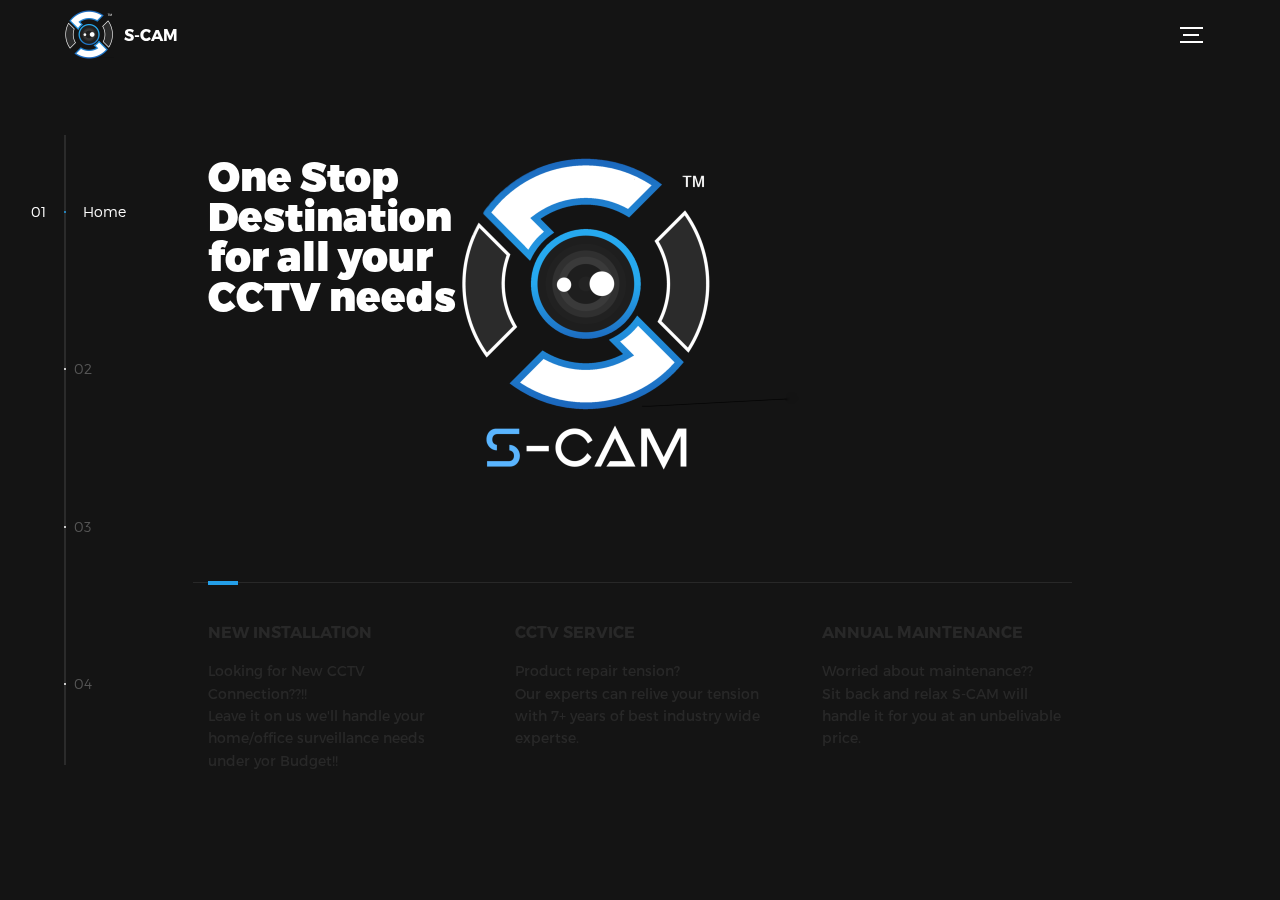
<file: index.html>
<!DOCTYPE html>
<html lang="en">
<head>
  <title>S-Cam</title>
  <meta charset="utf-8">
  <meta name="viewport" content="width=device-width, initial-scale=1">
  <meta http-equiv="X-UA-Compatible" content="IE=edge">
  <meta name="description" content="HTML5 website template">
  <meta name="keywords" content="S-Cam, template, html, sass, jquery">
  <meta name="author" content="Bucky Maler">
  <link rel="stylesheet" href="assets/css/main.css">
</head>
<body>

<!-- notification for small viewports and landscape oriented smartphones -->
<div class="device-notification">
  <a class="device-notification--logo" href="#0">
    <img src="assets/img/logo.png" alt="S-Cam">
    <p>S-Cam</p>
  </a>
  <p class="device-notification--message">S-Cam has so much to offer that we must request you orient your device to portrait or find a larger screen. You won't be disappointed.</p>
</div>

<div class="perspective effect-rotate-left">
  <div class="container"><div class="outer-nav--return"></div>
    <div id="viewport" class="l-viewport">
      <div class="l-wrapper">
        <header class="header">
          <a class="header--logo" href="#0">
            <img src="assets/img/logo.png" alt="S-Cam">
            <p>S-Cam</p>
          </a>
          <button class="header--cta cta" onclick="window.location.href='https://forms.gle/DZTqTW5YnqqxkPtz5'">Contact Us</button>
          <div class="header--nav-toggle">
            <span></span>
          </div>
        </header>
        <nav class="l-side-nav">
          <ul class="side-nav">
            <li class="is-active"><span>Home</span></li>
            <li><span>Our Products</span></li>
            <li><span>Our Services</span></li>
            <li><span>Contact Us</span></li>
          </ul>
        </nav>
        <ul class="l-main-content main-content">
          <li class="l-section section section--is-active">
            <div class="intro">
              <div class="intro--banner">
                <h1>One Stop<br>Destination<br>for all your<br>CCTV needs</h1>
                <button class="cta" onclick="window.open('https://forms.gle/DZTqTW5YnqqxkPtz5', '_blank')">Contact Us
                  <svg version="1.1" id="Layer_1" xmlns="http://www.w3.org/2000/svg" xmlns:xlink="http://www.w3.org/1999/xlink" x="0px" y="0px" viewBox="0 0 150 118" style="enable-background:new 0 0 150 118;" xml:space="preserve">
                  <g transform="translate(0.000000,118.000000) scale(0.100000,-0.100000)">
                    <path d="M870,1167c-34-17-55-57-46-90c3-15,81-100,194-211l187-185l-565-1c-431,0-571-3-590-13c-55-28-64-94-18-137c21-20,33-20,597-20h575l-192-193C800,103,794,94,849,39c20-20,39-29,61-29c28,0,63,30,298,262c147,144,272,271,279,282c30,51,23,60-219,304C947,1180,926,1196,870,1167z"/>
                  </g>
                  </svg>
                  <span class="btn-background"></span>
                </button>
                <img src="assets/img/S-Cam_MainPage.png" alt="Welcome">
              </div>
              <div class="intro--options">
                <a href="https://forms.gle/DZTqTW5YnqqxkPtz5">
                  <h3>New Installation</h3>
                  <p>Looking for New CCTV Connection??!!<br>Leave it on us we'll handle your home/office surveillance needs under yor Budget!!</p>
                </a>
                <a href="https://forms.gle/17AJh6m2AVKYRM7g9">
                  <h3>CCTV Service</h3>
                  <p>Product repair tension?<br>Our experts can relive your tension with 7+ years of best industry wide expertse.</p>
                </a>
                <a href="https://forms.gle/17AJh6m2AVKYRM7g9">
                  <h3>Annual Maintenance</h3>
                  <p>Worried about maintenance??<br>Sit back and relax S-CAM will handle it for you at an unbelivable price.</p>
                </a>
              </div>
            </div>
          </li>
          <li class="l-section section">
            <div class="work">
              <h2>Our Range of Products</h2>
              <div class="work--lockup">
                <ul class="slider">
                  <li class="slider--item slider--item-left">
                    <a href="#0">
                      <div class="slider--item-image">
                        <img src="assets/img/Analog_camera.png" alt="Victory">
                      </div>
                      <p class="slider--item-title">Analog Camera</p>
                      <p class="slider--item-description">Analog CCTV cameras are valued for their affordability, ease of use, and compatibility with existing infrastructure.   They are ideal for small to medium-sized businesses, homes</p>
                    </a>
                  </li>
                  <li class="slider--item slider--item-left">
                    <a href="#0">
                      <div class="slider--item-image">
                        <img src="assets/img/Wifi_Camera.png" alt="Victory">
                      </div>
                      <p class="slider--item-title">Wi-Fi Camera</p>
                      <p class="slider--item-description">WiFi cameras are known for easy installation and flexible placement without the need for extensive cabling. They are popular for home security and small business setups.</p>
                    </a>
                  </li>
                  <li class="slider--item slider--item-center">
                    <a href="#0">
                      <div class="slider--item-image">
                        <img src="assets/img/IP_camera.png" alt="Metiew and Smith">
                      </div>
                      <p class="slider--item-title">IP Cameras</p>
                      <p class="slider--item-description">IP cameras capture high-resolution digital video, transmitting it over a network for storage and viewing, often offering features like remote access and advanced analytics. They are ideal for modern security needs, frequently used in businesses and smart homes.</p>
                    </a>
                  </li>
                  <li class="slider--item slider--item-right">
                    <a href="#0">
                      <div class="slider--item-image">
                        <img src="assets/img/solar_camera.png" alt="Alex Nowak">
                      </div>
                      <p class="slider--item-title">Solar Cameras</p>
                      <p class="slider--item-description">Solar cameras are powered by solar panels, making them energy-efficient and ideal for remote locations. They are commonly used in agriculture, wildlife monitoring, and remote property security, due to their self-sufficiency and minimal maintenance requirements</p>
                    </a>
                  </li>
                </ul>
                <div class="slider--prev">
                  <svg version="1.1" id="Layer_1" xmlns="http://www.w3.org/2000/svg" xmlns:xlink="http://www.w3.org/1999/xlink" x="0px" y="0px"
                  viewBox="0 0 150 118" style="enable-background:new 0 0 150 118;" xml:space="preserve">
                  <g transform="translate(0.000000,118.000000) scale(0.100000,-0.100000)">
                    <path d="M561,1169C525,1155,10,640,3,612c-3-13,1-36,8-52c8-15,134-145,281-289C527,41,562,10,590,10c22,0,41,9,61,29
                    c55,55,49,64-163,278L296,510h575c564,0,576,0,597,20c46,43,37,109-18,137c-19,10-159,13-590,13l-565,1l182,180
                    c101,99,187,188,193,199c16,30,12,57-12,84C631,1174,595,1183,561,1169z"/>
                  </g>
                  </svg>
                </div>
                <div class="slider--next">
                  <svg version="1.1" id="Layer_1" xmlns="http://www.w3.org/2000/svg" xmlns:xlink="http://www.w3.org/1999/xlink" x="0px" y="0px" viewBox="0 0 150 118" style="enable-background:new 0 0 150 118;" xml:space="preserve">
                  <g transform="translate(0.000000,118.000000) scale(0.100000,-0.100000)">
                    <path d="M870,1167c-34-17-55-57-46-90c3-15,81-100,194-211l187-185l-565-1c-431,0-571-3-590-13c-55-28-64-94-18-137c21-20,33-20,597-20h575l-192-193C800,103,794,94,849,39c20-20,39-29,61-29c28,0,63,30,298,262c147,144,272,271,279,282c30,51,23,60-219,304C947,1180,926,1196,870,1167z"/>
                  </g>
                  </svg>
                </div>
              </div>
            </div>
          </li>
          <li class="l-section section">
            <div class="about">
              <div class="about--banner">
                <h2>We<br>promise to<br>offer you<br>best service</h2>
                <a href="https://forms.gle/DZTqTW5YnqqxkPtz5">New Connection<br>
                <a href="https://forms.gle/17AJh6m2AVKYRM7g9">Services
                  <span>
                    <svg version="1.1" id="Layer_1" xmlns="http://www.w3.org/2000/svg" xmlns:xlink="http://www.w3.org/1999/xlink" x="0px" y="0px" viewBox="0 0 150 118" style="enable-background:new 0 0 150 118;" xml:space="preserve">
                    <g transform="translate(0.000000,118.000000) scale(0.100000,-0.100000)">
                      <path d="M870,1167c-34-17-55-57-46-90c3-15,81-100,194-211l187-185l-565-1c-431,0-571-3-590-13c-55-28-64-94-18-137c21-20,33-20,597-20h575l-192-193C800,103,794,94,849,39c20-20,39-29,61-29c28,0,63,30,298,262c147,144,272,271,279,282c30,51,23,60-219,304C947,1180,926,1196,870,1167z"/>
                    </g>
                    </svg>
                  </span>
                </a>
                <img src="assets/img/about-visual.png" alt="About Us">
              </div>
            </div>
          </li>
          <li class="l-section section">
            <div class="contact">
              <div class="contact--lockup">
                <div class="modal">
                  <div class="modal--information">
                    <p>Depot Road, Seegehalli, Bangalore</p>
                    <a href="mailto:2019s.cam@gmail.com">2019s.cam@gmail.com</a>
                    <a href="tel:+918884943532">+91 8884943532</a>
                  </div>
                  <ul class="modal--options">
                    <li><a href="tel:+918884943532">Call Us</a></li>
                    <li><a href="https://maps.app.goo.gl/K9HCRgmqKafbyc9Q7">Locate Us</a></li>
                    <li><a href="mailto:2019s.cam@gmail.com">Write to Us</a></li>
                  </ul>
                </div>
              </div>
            </div>
          </li>
        </ul>
      </div>
    </div>
  </div>
  <ul class="outer-nav">
    <li class="is-active">Home</li>
    <li>Our Products</li>
    <li>Our Services</li>
    <li>Contact Us</li>
  </ul>
</div>

<script src="https://ajax.googleapis.com/ajax/libs/jquery/2.2.4/jquery.min.js"></script>
<script>window.jQuery || document.write('<script src="assets/js/vendor/jquery-2.2.4.min.js"><\/script>')</script>
<script src="assets/js/functions-min.js"></script>
</body>
</html>
</file>
<file: assets/css/main.css>
@font-face{font-family:'Montserrat';src:url("fonts/Montserrat-Black.eot");src:local("☺"),url("fonts/Montserrat-Black.woff") format("woff"),url("fonts/Montserrat-Black.ttf") format("truetype"),url("fonts/Montserrat-Black.svg") format("svg");font-weight:900;font-style:normal}@font-face{font-family:'Montserrat';src:url("fonts/Montserrat-Bold.eot");src:local("☺"),url("fonts/Montserrat-Bold.woff") format("woff"),url("fonts/Montserrat-Bold.ttf") format("truetype"),url("fonts/Montserrat-Bold.svg") format("svg");font-weight:700;font-style:normal}@font-face{font-family:'Montserrat';src:url("fonts/Montserrat-Regular.eot");src:local("☺"),url("fonts/Montserrat-Regular.woff") format("woff"),url("fonts/Montserrat-Regular.ttf") format("truetype"),url("fonts/Montserrat-Regular.svg") format("svg");font-weight:400;font-style:normal}@font-face{font-family:'Montserrat';src:url("fonts/Montserrat-Light.eot");src:local("☺"),url("fonts/Montserrat-Light.woff") format("woff"),url("fonts/Montserrat-Light.ttf") format("truetype"),url("fonts/Montserrat-Light.svg") format("svg");font-weight:300;font-style:normal}/*! normalize.css v3.0.2 | MIT License | git.io/normalize */html{font-family:sans-serif;-ms-text-size-adjust:100%;-webkit-text-size-adjust:100%}body{margin:0}article,aside,details,figcaption,figure,footer,header,hgroup,main,menu,nav,section,summary{display:block}audio,canvas,progress,video{display:inline-block;vertical-align:baseline}audio:not([controls]){display:none;height:0}[hidden],template{display:none}a{background-color:transparent}a:active,a:hover{outline:0}abbr[title]{border-bottom:1px dotted}b,strong{font-weight:bold}dfn{font-style:italic}h1{font-size:2em;margin:0.67em 0}mark{background:#ff0;color:#000}small{font-size:80%}sub,sup{font-size:75%;line-height:0;position:relative;vertical-align:baseline}sup{top:-0.5em}sub{bottom:-0.25em}img{border:0}svg:not(:root){overflow:hidden}figure{margin:1em 40px}hr{box-sizing:content-box;height:0}pre{overflow:auto}code,kbd,pre,samp{font-family:monospace, monospace;font-size:1em}button,input,optgroup,select,textarea{color:inherit;font:inherit;margin:0}button{overflow:visible}button,select{text-transform:none}button,html input[type="button"],input[type="reset"],input[type="submit"]{-webkit-appearance:button;cursor:pointer}button[disabled],html input[disabled]{cursor:default}button::-moz-focus-inner,input::-moz-focus-inner{border:0;padding:0}input{line-height:normal}input[type="checkbox"],input[type="radio"]{box-sizing:border-box;padding:0}input[type="number"]::-webkit-inner-spin-button,input[type="number"]::-webkit-outer-spin-button{height:auto}input[type="search"]{-webkit-appearance:textfield;box-sizing:content-box}input[type="search"]::-webkit-search-cancel-button,input[type="search"]::-webkit-search-decoration{-webkit-appearance:none}fieldset{border:1px solid #c0c0c0;margin:0 2px;padding:0.35em 0.625em 0.75em}legend{border:0;padding:0}textarea{overflow:auto}optgroup{font-weight:bold}table{border-collapse:collapse;border-spacing:0}td,th{padding:0}::-moz-selection{background:#FFF498}::selection{background:#FFF498}::-moz-selection{background:#FFF498}img::-moz-selection{background:transparent}img::selection{background:transparent}img::-moz-selection{background:transparent}body{-webkit-tap-highlight-color:#FFF498}body{background-color:#141414;font-size:14px;line-height:1.6;font-family:"Montserrat",sans-serif;color:#fff;-webkit-font-smoothing:antialiased;-webkit-text-size-adjust:100%}.l-viewport{position:relative;width:100%;height:100vh;box-shadow:0 0 45px 5px rgba(0,0,0,0.85);overflow:hidden}.l-wrapper{position:relative;width:1440px;max-width:90%;height:100%;margin:0 auto}.l-side-nav{position:absolute;left:0;display:-webkit-box;display:-webkit-flex;display:-ms-flexbox;display:flex;height:100%;-webkit-box-align:center;-webkit-align-items:center;-ms-flex-align:center;align-items:center}.l-side-nav::before{content:"";position:absolute;top:50%;left:0;-webkit-transform:translateY(-50%);transform:translateY(-50%);width:2px;height:70%;max-height:750px;background-color:#555;opacity:.35;z-index:10}@media (max-width: 1180px){.l-side-nav{display:none}}.l-main-content{position:relative;width:100%;height:100%;margin:0;padding:0;list-style:none}.l-section{position:absolute;width:100%;height:100%}.device-notification{display:none;position:fixed;top:0;left:0;width:100%;height:100%;-webkit-box-orient:vertical;-webkit-box-direction:normal;-webkit-flex-direction:column;-ms-flex-direction:column;flex-direction:column;-webkit-box-align:center;-webkit-align-items:center;-ms-flex-align:center;-ms-grid-row-align:center;align-items:center;-webkit-box-pack:center;-webkit-justify-content:center;-ms-flex-pack:center;justify-content:center;background-color:#0c0c0c;z-index:12}.device-notification--logo{display:-webkit-box;display:-webkit-flex;display:-ms-flexbox;display:flex;-webkit-box-align:center;-webkit-align-items:center;-ms-flex-align:center;align-items:center;text-decoration:none;color:#fff}.device-notification--logo p{margin:0 0 0 10px;font-size:16px;font-weight:700;text-transform:uppercase}.device-notification--message{width:70%;margin:30px 0 0 0;font-weight:700;text-align:center}@media (max-width: 767px) and (min-width: 601px) and (max-height: 680px){.device-notification{display:-webkit-box;display:-webkit-flex;display:-ms-flexbox;display:flex}}@media (max-width: 600px) and (min-width: 480px) and (max-height: 580px){.device-notification{display:-webkit-box;display:-webkit-flex;display:-ms-flexbox;display:flex}}@media (max-width: 736px) and (min-width: 360px) and (orientation: landscape){.device-notification{display:-webkit-box;display:-webkit-flex;display:-ms-flexbox;display:flex}}@media(max-width: 359px){.device-notification{display:-webkit-box;display:-webkit-flex;display:-ms-flexbox;display:flex}}.section{opacity:0;visibility:hidden;-webkit-transition:opacity .4s ease-in-out,visibility 0s .4s;transition:opacity .4s ease-in-out,visibility 0s .4s}.section--is-active{opacity:1;visibility:visible;z-index:1;-webkit-transition:opacity .4s ease-in-out .4s;transition:opacity .4s ease-in-out .4s}.section--next{-webkit-transform:translateY(-45px);transform:translateY(-45px);-webkit-transition:-webkit-transform .4s ease-in-out;transition:-webkit-transform .4s ease-in-out;transition:transform .4s ease-in-out;transition:transform .4s ease-in-out, -webkit-transform .4s ease-in-out}.section--prev{-webkit-transform:translateY(45px);transform:translateY(45px);-webkit-transition:-webkit-transform .4s ease-in-out;transition:-webkit-transform .4s ease-in-out;transition:transform .4s ease-in-out;transition:transform .4s ease-in-out, -webkit-transform .4s ease-in-out}.header{position:absolute;top:0;left:0;display:-webkit-box;display:-webkit-flex;display:-ms-flexbox;display:flex;width:100%;height:70px;-webkit-box-align:center;-webkit-align-items:center;-ms-flex-align:center;align-items:center;-webkit-box-pack:justify;-webkit-justify-content:space-between;-ms-flex-pack:justify;justify-content:space-between;z-index:10}.header--logo{display:-webkit-box;display:-webkit-flex;display:-ms-flexbox;display:flex;-webkit-box-align:center;-webkit-align-items:center;-ms-flex-align:center;align-items:center;text-decoration:none;color:#fff}.header--logo p{margin:0 0 0 10px;font-size:16px;font-weight:700;text-transform:uppercase}.header--nav-toggle{display:-webkit-box;display:-webkit-flex;display:-ms-flexbox;display:flex;width:50px;height:50px;-webkit-box-orient:vertical;-webkit-box-direction:normal;-webkit-flex-direction:column;-ms-flex-direction:column;flex-direction:column;-webkit-box-align:center;-webkit-align-items:center;-ms-flex-align:center;align-items:center;-webkit-box-pack:center;-webkit-justify-content:center;-ms-flex-pack:center;justify-content:center;cursor:pointer}.header--nav-toggle span,.header--nav-toggle::before,.header--nav-toggle::after{content:"";position:relative;width:16px;height:2px;background-color:#fff}.header--nav-toggle::before{bottom:5px;width:23px}.header--nav-toggle::after{top:5px;width:23px}.header--cta{position:absolute;top:50%;left:50%;-webkit-transform:translate(-50%, -50%);transform:translate(-50%, -50%);padding:0 20px;line-height:30px;text-decoration:none;color:#fff;font-weight:700;text-transform:uppercase;background-color:#249fe8;border:none;opacity:0;visibility:hidden;-webkit-transition:opacity .4s ease-in-out,visibility 0s .4s;transition:opacity .4s ease-in-out,visibility 0s .4s}.header--cta:focus{outline:none}.header--cta.is-active{opacity:1;visibility:visible;-webkit-transition:opacity .4s ease-in-out .4s;transition:opacity .4s ease-in-out .4s}@media (max-width: 767px){.header--cta{display:none}}.side-nav{position:relative;display:-webkit-box;display:-webkit-flex;display:-ms-flexbox;display:flex;width:100px;height:70%;max-height:750px;-webkit-box-orient:vertical;-webkit-box-direction:normal;-webkit-flex-direction:column;-ms-flex-direction:column;flex-direction:column;-webkit-justify-content:space-around;-ms-flex-pack:distribute;justify-content:space-around;margin:0;padding:0;list-style-position:inside;z-index:10}.side-nav>li{position:relative;top:-5px;color:#fff;font-size:6px;cursor:pointer}.side-nav>li span{position:relative;top:3px;left:10px;color:#fff;font-size:14px;font-weight:300;opacity:0;visibility:hidden}.side-nav>li::before{position:absolute;top:3px;left:10px;color:#555;font-size:14px;font-weight:300}.side-nav li:nth-child(1)::before{content:"01"}.side-nav li:nth-child(2)::before{content:"02"}.side-nav li:nth-child(3)::before{content:"03"}.side-nav li:nth-child(4)::before{content:"04"}.side-nav li:nth-child(5)::before{content:"05"}.side-nav li.is-active{color:#249fe8;-webkit-transition:color .4s ease-in-out;transition:color .4s ease-in-out}.side-nav li.is-active span{opacity:1;visibility:visible;-webkit-transition:opacity .4s ease-in-out;transition:opacity .4s ease-in-out}.side-nav li.is-active::before{left:-33px;color:#fff}.intro{position:relative;display:-webkit-box;display:-webkit-flex;display:-ms-flexbox;display:flex;width:900px;max-width:75%;height:100%;-webkit-box-orient:vertical;-webkit-box-direction:normal;-webkit-flex-direction:column;-ms-flex-direction:column;flex-direction:column;-webkit-box-pack:center;-webkit-justify-content:center;-ms-flex-pack:center;justify-content:center;margin:0 auto}@media (max-width: 1180px){.intro{max-width:100%}}.intro--banner{position:relative;height:475px}.intro--banner::before{content:"";position:absolute;bottom:20px;left:-15px;right:0;height:2px;background-color:#282828}.intro--banner::after{content:"";position:absolute;bottom:18px;left:0;width:30px;height:4px;background-color:#249fe8}.intro--banner h1{position:relative;font-size:40px;font-weight:800;line-height:1;z-index:1}.intro--banner button{position:relative;padding:5px 17px 5px 12px;font-weight:700;text-transform:uppercase;background-color:transparent;border:none}.intro--banner button .btn-background{position:absolute;top:0;left:23px;right:0;height:100%;background-color:#218cd8;z-index:-1;-webkit-transition:left .2s ease-in-out;transition:left .2s ease-in-out}.intro--banner button:hover .btn-background{left:0}.intro--banner button:focus{outline:none}.intro--banner button svg{position:relative;left:5px;width:15px;fill:#fff}.intro--banner img{position:absolute;bottom:21px;right:-12px}.intro--options{display:-webkit-box;display:-webkit-flex;display:-ms-flexbox;display:flex;-webkit-box-pack:justify;-webkit-justify-content:space-between;-ms-flex-pack:justify;justify-content:space-between;margin:0;padding:0;list-style:none}.intro--options>a{max-width:250px;text-decoration:none;color:#282828;-webkit-transition:color .2s ease-in-out;transition:color .2s ease-in-out}.intro--options>a:hover{color:#fff}.intro--options h3{font-size:16px;text-transform:uppercase}.intro--options p{margin-bottom:0}@media (max-width: 900px){.intro--banner{height:380px}.intro--banner h1{font-size:55px}.intro--banner img{width:430px}.intro--options>a{margin-right:30px}.intro--options>a:last-child{margin-right:0}}@media (max-width: 767px){.intro--banner{height:305px}.intro--banner h1{font-size:44px}.intro--banner img{width:330px}.intro--options{display:block}.intro--options>a{display:block;max-width:100%;margin:0 0 30px 0}.intro--options>a:last-child{margin-bottom:0}}@media (max-width: 600px){.intro--banner{height:360px}.intro--banner h1{font-size:55px}.intro--banner img{display:none}}@media (max-width: 600px) and (max-height: 750px){.intro--banner{height:auto}.intro--banner::before,.intro--banner::after{display:none}.intro--banner h1{margin-top:0}.intro--options{display:none}}.work{position:relative;display:-webkit-box;display:-webkit-flex;display:-ms-flexbox;display:flex;width:960px;max-width:80%;height:100%;-webkit-box-orient:vertical;-webkit-box-direction:normal;-webkit-flex-direction:column;-ms-flex-direction:column;flex-direction:column;-webkit-box-pack:center;-webkit-justify-content:center;-ms-flex-pack:center;justify-content:center;margin:0 auto}@media (max-width: 1180px){.work{max-width:100%}}.work h2{margin:0 0 20px 0;font-size:30px;text-align:center}.work--lockup{position:relative}.work--lockup .slider{position:relative;display:-webkit-box;display:-webkit-flex;display:-ms-flexbox;display:flex;width:80%;margin:0 auto;padding:0;list-style:none}.work--lockup .slider--item{position:absolute;display:none;text-align:center}.work--lockup .slider--item a{text-decoration:none;color:#858585}.work--lockup .slider--item-title{margin-top:10px;font-size:12px;font-weight:700;text-transform:uppercase}.work--lockup .slider--item-description{display:none;max-width:250px;margin:0 auto}.work--lockup .slider--item-image{width:150px;height:150px;margin:0 auto;border-radius:50%;overflow:hidden}.work--lockup .slider--item-image img{width:100%}.work--lockup .slider--item-left{top:50%;left:0;-webkit-transform:translateY(-50%);transform:translateY(-50%);display:block}.work--lockup .slider--item-right{top:50%;right:0;-webkit-transform:translateY(-50%);transform:translateY(-50%);display:block}.work--lockup .slider--item-center{position:relative;top:30px;left:50%;-webkit-transform:translateX(-50%);transform:translateX(-50%);display:block}.work--lockup .slider--item-center a{color:#fff}.work--lockup .slider--item-center .slider--item-title{margin-top:25px;font-size:16px}.work--lockup .slider--item-center .slider--item-description{display:block}.work--lockup .slider--item-center .slider--item-image{width:300px;height:300px}.work--lockup .slider--next,.work--lockup .slider--prev{position:absolute;top:160px;display:-webkit-box;display:-webkit-flex;display:-ms-flexbox;display:flex;width:50px;height:50px;-webkit-box-align:center;-webkit-align-items:center;-ms-flex-align:center;align-items:center;-webkit-box-pack:center;-webkit-justify-content:center;-ms-flex-pack:center;justify-content:center;background-color:#282828;border-radius:50%;cursor:pointer}.work--lockup .slider--next svg,.work--lockup .slider--prev svg{width:20px;fill:#fff}.work--lockup .slider--next{right:0}.work--lockup .slider--prev{left:0}@media (max-width: 900px){.work--lockup .slider--item-image{width:120px;height:120px}.work--lockup .slider--item-center .slider--item-image{width:240px;height:240px}.work--lockup .slider--next,.work--lockup .slider--prev{top:130px}}@media (max-width: 767px){.work--lockup .slider{width:75%}.work--lockup .slider--item-image{width:90px;height:90px}.work--lockup .slider--item-center .slider--item-image{width:190px;height:190px}.work--lockup .slider--next,.work--lockup .slider--prev{top:105px}}@media (max-width: 600px){.work--lockup .slider{width:auto}.work--lockup .slider--item-left,.work--lockup .slider--item-right{display:none}}.about{position:relative;display:-webkit-box;display:-webkit-flex;display:-ms-flexbox;display:flex;width:900px;max-width:75%;height:100%;-webkit-box-orient:vertical;-webkit-box-direction:normal;-webkit-flex-direction:column;-ms-flex-direction:column;flex-direction:column;-webkit-box-pack:center;-webkit-justify-content:center;-ms-flex-pack:center;justify-content:center;margin:0 auto}@media (max-width: 1180px){.about{max-width:100%}}.about--banner{position:relative;height:475px}.about--banner::before{content:"";position:absolute;top:20px;left:200px;-webkit-transform:rotate(-25deg);transform:rotate(-25deg);border:5px solid #249fe8;border-right-color:transparent;border-bottom-color:transparent}.about--banner::after{content:"";position:absolute;top:75px;left:400px;-webkit-transform:rotate(45deg);transform:rotate(45deg);width:10px;height:10px;background-color:#249fe8}.about--banner h2{position:relative;margin-top:35px;font-size:68px;font-weight:900;line-height:1;z-index:1}.about--banner h2::before{content:"";position:absolute;top:60px;left:268px;width:30px;height:30px;background-color:#249fe8;border-radius:50%}.about--banner h2::after{content:"";position:absolute;top:255px;left:255px;width:10px;height:10px;background-color:#249fe8}.about--banner a{padding:5px 17px 5px 0;text-decoration:none;color:#fff;font-weight:700;text-transform:uppercase;background-color:transparent}.about--banner a:hover svg{left:10px}.about--banner a svg{position:relative;left:5px;width:15px;fill:#fff;-webkit-transition:left .2s ease-in-out;transition:left .2s ease-in-out}.about--banner img{position:absolute;bottom:-90px;right:-12px}.about--options{display:-webkit-box;display:-webkit-flex;display:-ms-flexbox;display:flex;max-width:600px;-webkit-box-pack:justify;-webkit-justify-content:space-between;-ms-flex-pack:justify;justify-content:space-between;margin:0;padding:0;list-style:none}.about--options>a{position:relative;width:150px;height:75px;text-decoration:none;color:#fff;border:10px solid #249fe8;background-position:center;background-size:cover;background-repeat:no-repeat}.about--options>a:nth-child(1){background-image:url("../img/about-winners.jpg")}.about--options>a:nth-child(2){background-image:url("../img/about-philosophy.jpg")}.about--options>a:nth-child(3){background-image:url("../img/about-history.jpg")}.about--options>a:hover h3{bottom:-50px}.about--options h3{position:absolute;bottom:-38px;left:10px;font-size:16px;text-transform:uppercase;-webkit-transition:bottom .2s ease-in-out,left .2s ease-in-out;transition:bottom .2s ease-in-out,left .2s ease-in-out}@media (max-width: 767px){.about--banner{height:305px}.about--banner::before{top:0;left:125px}.about--banner::after{top:35px;left:260px}.about--banner h2{margin-top:10px;font-size:44px}.about--banner h2::before{top:28px;left:168px}.about--banner h2::after{top:163px;left:163px}.about--banner img{width:315px}}@media (max-width: 600px){.about--banner{height:auto}.about--banner::before{left:155px}.about--banner::after{left:310px}.about--banner h2{margin-top:0;font-size:55px}.about--banner h2::before{top:43px;left:214px}.about--banner h2::after{top:205px;left:205px}.about--banner img{display:none}.about--options{display:none}}.contact{position:fixed;top:0;left:0;width:100%;height:100%;background-image:url("../img/contact-visual.png");background-position:center;background-size:cover;background-repeat:no-repeat}.contact--lockup{position:relative;display:-webkit-box;display:-webkit-flex;display:-ms-flexbox;display:flex;width:900px;max-width:75%;height:100%;-webkit-box-align:center;-webkit-align-items:center;-ms-flex-align:center;align-items:center;-webkit-box-pack:end;-webkit-justify-content:flex-end;-ms-flex-pack:end;justify-content:flex-end;margin:0 auto}@media (max-width: 1180px){.contact--lockup{max-width:90%}}@media (max-width: 767px){.contact--lockup{-webkit-box-pack:center;-webkit-justify-content:center;-ms-flex-pack:center;justify-content:center}}.contact--lockup .modal{padding:45px 45px;text-align:center;background-color:#0c0c0c;box-shadow:0 0 30px 0 rgba(0,0,0,0.75)}.contact--lockup .modal--information p,.contact--lockup .modal--information a{display:block;margin:14px 0;text-decoration:none;color:#fff;font-weight:700}.contact--lockup .modal--information p{margin-top:0}.contact--lockup .modal--options{margin:0;padding:0;list-style:none}.contact--lockup .modal--options>li{width:130px;margin:0 auto 25px auto}.contact--lockup .modal--options li:nth-child(1){background-color:#1769ff}.contact--lockup .modal--options li:nth-child(2){background-color:#ea4c89}.contact--lockup .modal--options li:nth-child(3){margin-bottom:0;background-color:#249fe8;text-transform:uppercase}.contact--lockup .modal--options a{display:block;width:100%;padding:8px 0;text-decoration:none;color:#fff;font-weight:700}.hire{position:relative;display:-webkit-box;display:-webkit-flex;display:-ms-flexbox;display:flex;width:700px;max-width:75%;height:100%;-webkit-box-orient:vertical;-webkit-box-direction:normal;-webkit-flex-direction:column;-ms-flex-direction:column;flex-direction:column;-webkit-box-pack:center;-webkit-justify-content:center;-ms-flex-pack:center;justify-content:center;margin:0 auto}@media (max-width: 1180px){.hire{max-width:100%}}.hire h2{margin:0 0 20px 0;font-size:30px;text-align:center}.work-request{display:-webkit-box;display:-webkit-flex;display:-ms-flexbox;display:flex;width:100%;-webkit-box-orient:vertical;-webkit-box-direction:normal;-webkit-flex-direction:column;-ms-flex-direction:column;flex-direction:column;-webkit-box-align:center;-webkit-align-items:center;-ms-flex-align:center;align-items:center;color:#fff}.work-request input[type="submit"]{width:400px;max-width:100%;line-height:50px;font-size:16px;font-weight:700;text-transform:uppercase;background-color:#249fe8;border:none;border-radius:0}.work-request input[type="submit"]:focus{outline:none}.work-request--options{display:-webkit-box;display:-webkit-flex;display:-ms-flexbox;display:flex;width:100%;-webkit-box-orient:vertical;-webkit-box-direction:normal;-webkit-flex-direction:column;-ms-flex-direction:column;flex-direction:column;-webkit-box-align:center;-webkit-align-items:center;-ms-flex-align:center;align-items:center;margin:30px 0}.work-request--options .options-a{display:-webkit-box;display:-webkit-flex;display:-ms-flexbox;display:flex;width:100%;-webkit-box-pack:justify;-webkit-justify-content:space-between;-ms-flex-pack:justify;justify-content:space-between}.work-request--options .options-b{display:-webkit-box;display:-webkit-flex;display:-ms-flexbox;display:flex;width:72%;-webkit-flex-wrap:wrap;-ms-flex-wrap:wrap;flex-wrap:wrap;-webkit-justify-content:space-around;-ms-flex-pack:distribute;justify-content:space-around}.work-request--options label{display:block;width:200px;margin-bottom:30px;line-height:50px;font-size:16px;font-weight:700;text-align:center;border:2px solid #fff;cursor:pointer;-webkit-transition:background-color .2s ease-in-out,border-color .2s ease-in-out;transition:background-color .2s ease-in-out,border-color .2s ease-in-out}.work-request--options label svg{position:relative;left:-5px;width:0;fill:#fff;-webkit-transition:width .2s ease-in-out;transition:width .2s ease-in-out}.work-request--options input[type="checkbox"]{display:none}.work-request--options input[type="checkbox"]:checked+label{background-color:#249fe8;border-color:#249fe8}.work-request--options input[type="checkbox"]:checked+label svg{width:15px}.work-request--information{display:-webkit-box;display:-webkit-flex;display:-ms-flexbox;display:flex;width:100%;-webkit-box-pack:justify;-webkit-justify-content:space-between;-ms-flex-pack:justify;justify-content:space-between;margin-bottom:60px}.work-request--information .information-name,.work-request--information .information-email{position:relative;width:45%;height:50px;font-size:30px;font-weight:300}.work-request--information input[type="text"],.work-request--information input[type="email"]{width:100%;padding:0 0 5px 0;background-color:transparent;border:none;border-bottom:1px solid #fff;border-radius:0}.work-request--information input[type="text"]:focus,.work-request--information input[type="email"]:focus{outline:none;background-color:#0c0c0c}.work-request--information label{position:absolute;top:0;left:0;pointer-events:none;-webkit-transition:top .2s ease-in-out,font-size .2s ease-in-out;transition:top .2s ease-in-out,font-size .2s ease-in-out}.work-request--information input:focus+label,.work-request--information input.has-value+label{top:-15px;font-size:14px}@media (max-width: 767px){.work-request--options{-webkit-box-orient:horizontal;-webkit-box-direction:normal;-webkit-flex-direction:row;-ms-flex-direction:row;flex-direction:row;-webkit-justify-content:space-around;-ms-flex-pack:distribute;justify-content:space-around}.work-request--options .options-a,.work-request--options .options-b{display:block;width:auto}}@media (max-width: 600px){.work-request--options{margin:20px 0}}@media (max-width: 600px) and (max-width: 415px){.work-request--options{-webkit-box-pack:justify;-webkit-justify-content:space-between;-ms-flex-pack:justify;justify-content:space-between}}@media (max-width: 600px){.work-request--options label{width:150px;margin-bottom:15px;font-size:14px}.work-request--options input[type="checkbox"]:checked+label svg{width:12px}.work-request--information{margin-bottom:30px}.work-request--information .information-name,.work-request--information .information-email{height:40px;font-size:24px}}.perspective{position:relative;width:100%;height:100%;overflow:hidden}.perspective--modalview{position:fixed;-webkit-perspective:1500px;perspective:1500px}.container{position:relative;-webkit-transform:translateZ(0) translateX(0) rotateY(0deg);transform:translateZ(0) translateX(0) rotateY(0deg);min-height:100%;outline:30px solid #249fe8;-webkit-transition:-webkit-transform .4s;transition:-webkit-transform .4s;transition:transform .4s;transition:transform .4s, -webkit-transform .4s}.modalview .container{position:absolute;width:100%;height:100%;overflow:hidden;-webkit-backface-visibility:hidden;backface-visibility:hidden}.effect-rotate-left .container{-webkit-transform-origin:0% 50%;transform-origin:0% 50%;-webkit-transition:-webkit-transform .4s;transition:-webkit-transform .4s;transition:transform .4s;transition:transform .4s, -webkit-transform .4s}.effect-rotate-left--animate .container{-webkit-transform:translateZ(-1800px) translateX(-50%) rotateY(45deg);transform:translateZ(-1800px) translateX(-50%) rotateY(45deg);outline:30px solid #249fe8}.outer-nav{position:absolute;top:50%;left:55%;-webkit-transform:translateY(-50%);transform:translateY(-50%);-webkit-transform-style:preserve-3d;transform-style:preserve-3d;margin:0;padding:0;list-style:none;text-align:center;visibility:hidden;-webkit-transition:visibility 0s .2s;transition:visibility 0s .2s}.outer-nav.is-vis{visibility:visible}.outer-nav--return{position:absolute;top:0;left:0;width:100%;height:100%;display:none;cursor:pointer;z-index:11}.outer-nav--return.is-vis{display:block}.outer-nav>li{-webkit-transform-style:preserve-3d;transform-style:preserve-3d;-webkit-transform:translateX(350px) translateZ(-1000px);transform:translateX(350px) translateZ(-1000px);font-size:55px;font-weight:900;opacity:0;cursor:pointer;-webkit-transition:opacity .2s,-webkit-transform .2s;transition:opacity .2s,-webkit-transform .2s;transition:transform .2s,opacity .2s;transition:transform .2s,opacity .2s,-webkit-transform .2s}.outer-nav>li.is-vis{-webkit-transform:translateX(0) translateZ(0);transform:translateX(0) translateZ(0);opacity:1;-webkit-transition:opacity .4s,-webkit-transform .4s;transition:opacity .4s,-webkit-transform .4s;transition:transform .4s,opacity .4s;transition:transform .4s,opacity .4s,-webkit-transform .4s}.outer-nav>li::before{content:"";position:absolute;top:50%;left:50%;-webkit-transform:translate(-50%, -25%);transform:translate(-50%, -25%);width:110%;height:15px;opacity:0;background-color:#249fe8}.outer-nav>li.is-active::before{opacity:1}@media (max-width: 767px){.outer-nav>li{font-size:44px}}@media (max-width: 600px){.outer-nav>li{font-size:34px}}.outer-nav li.is-vis:nth-child(2){-webkit-transition-delay:.04s;transition-delay:.04s}.outer-nav li.is-vis:nth-child(3){-webkit-transition-delay:.08s;transition-delay:.08s}.outer-nav li.is-vis:nth-child(4){-webkit-transition-delay:.12s;transition-delay:.12s}.outer-nav li.is-vis:nth-child(5){-webkit-transition-delay:.16s;transition-delay:.16s}
</file>
